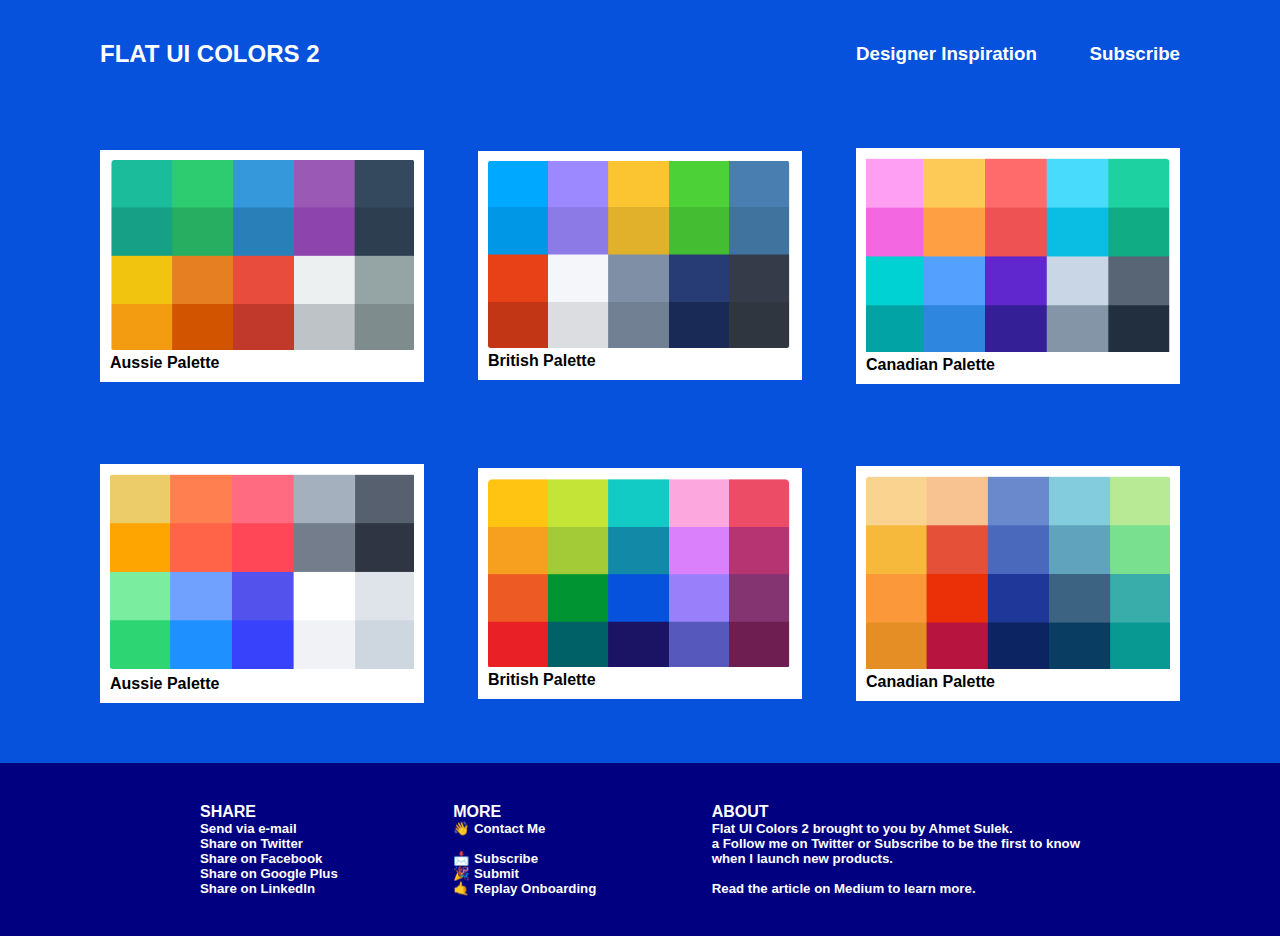
<file: color colon/index.html>
<!DOCTYPE html>
<html lang="en">
<head>
    <meta charset="UTF-8">
    <meta name="viewport" content="width=device-width, initial-scale=1.0">
    <title>Document</title>
    <link rel="stylesheet" href="style.css">
</head>
<body>
    <header>
        <h2>
            FLAT UI COLORS 2
        </h2>
        <div class="hdm">
            <h3> Designer Inspiration</h3>
            <h3> Subscribe</h3>

        </div>

    </header>
    <div class="main1">
        <div class="sub1">
            <div class="same">
              <a href="index1.html"> <img src="./s,s1.png" alt=""></a> <br>
              <h5>Aussie Palette</h5>
               
            </div>
            <div class="same">
                <a href="index2.html"> <img src="./s.s2.png" alt=""></a> <br>
              <h5>British Palette</h5>

            </div>
            <div class="same">
                <a href="index3.html"> <img src="./s,s3.png" alt=""></a> <br>
              <h5>Canadian Palette</h5>

            </div>
        </div>
        <div class="sub1">
            <div class="same">
              <a href="index4.html"> <img src="./s.s4.png" alt=""></a> <br>
              <h5>Aussie Palette</h5>
               
            </div>
            <div class="same">
                <a href="index5.html"> <img src="./s.s5.png" alt=""></a> <br>
              <h5>British Palette</h5>

            </div>
            <div class="same">
                <a href="index6.html"> <img src="./s.s6.png" alt=""></a> <br>
              <h5>Canadian Palette</h5>

            </div>
        </div>

        
    </div>

    <footer>
        <div class="f1">
            <h4>SHARE</h4>
                <h5>Send via e-mail <br> Share on Twitter <br>Share on Facebook <br>Share on Google Plus <br>Share on LinkedIn </h5>
            
        </div>
        
        <div class="f1">  
            <h4>MORE</h4>
                <h5>👋   Contact Me <br> <br> 📩   Subscribe <br>🎉   Submit <br>🤙  Replay Onboarding</h5>
        </div>
        <div class="f1">
           <h4> ABOUT</h4>
   <h5> Flat UI Colors 2 brought to you by Ahmet Sulek. <br>
   a Follow me on Twitter or Subscribe to be the first to know  <br>
    when I launch new products. <br> <br>

Read the article on Medium to learn more.
</h5>
        </div>
    </footer>
    
    
</body>
</html>
</file>
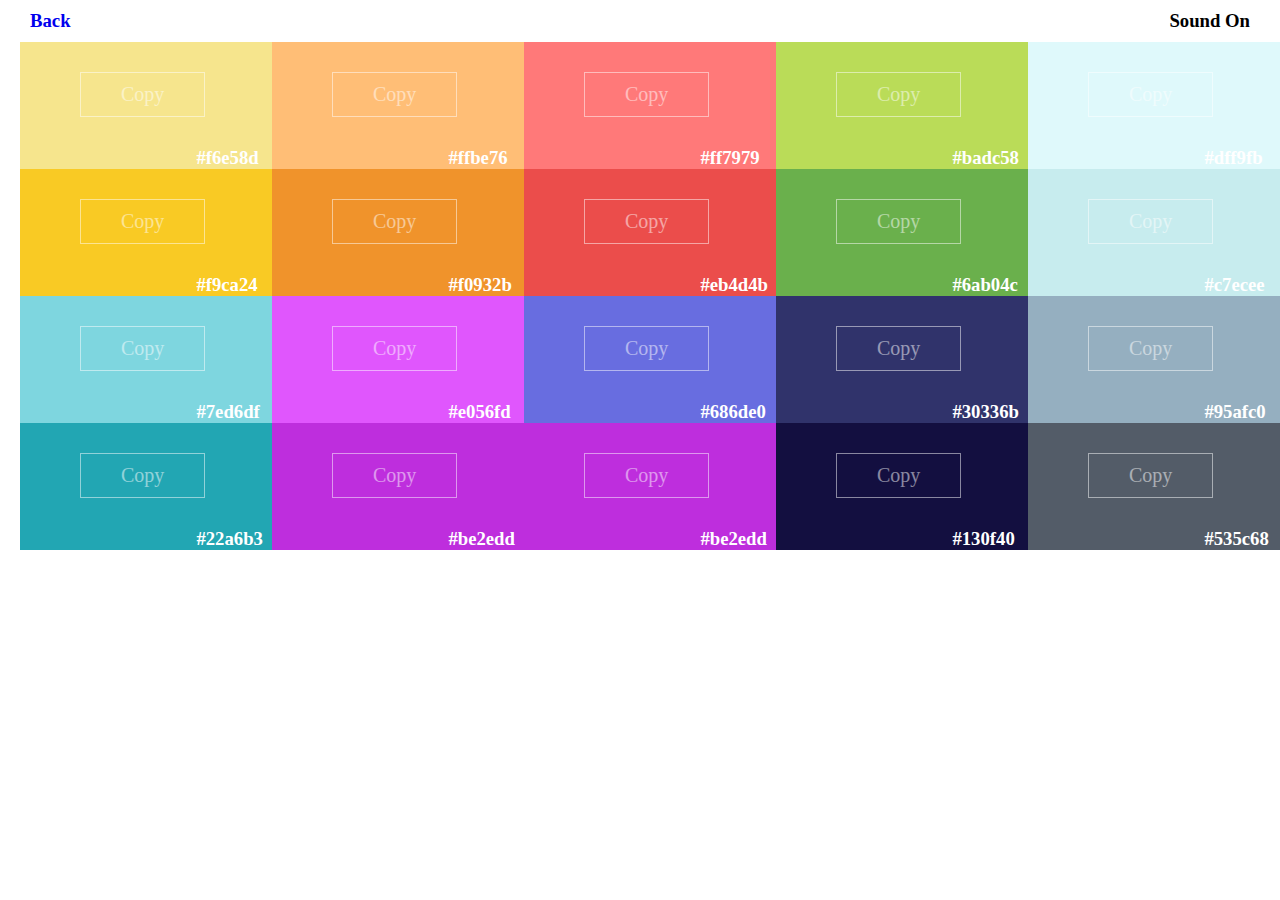
<file: color colon/index1.html>
<!DOCTYPE html>
<html lang="en">
<head>
    <meta charset="UTF-8">
    <meta name="viewport" content="width=, initial-scale=1.0">
    <link rel="stylesheet" href="style1.css">
    <title>Document</title>
</head>
<body>
    <header>
       <a href="./index.html"> <h3>Back</h3></a>
        <h3>
            Sound On

        </h3>

    </header>
    <div class="main2">
        <div class="sub2">
            <div class="in1"> <button>Copy</button></div>
            <div class="in2"><h3>  #f6e58d</h3>
            </div>
        </div>
        
        <div class="sub3">
            <div class="in1"> <button>Copy</button></div>
            <div class="in2"><h3>  #ffbe76</h3>
            </div>
        </div>
        <div class="sub4">
            <div class="in1"> <button>Copy</button></div>
            <div class="in2"><h3>  #ff7979</h3>
            </div>
        </div>
        <div class="sub5">
            <div class="in1"> <button>Copy</button></div>
            <div class="in2"><h3>  #badc58</h3>
            </div>
        </div>
        <div class="sub6">
            <div class="in1"> <button>Copy</button></div>
            <div class="in2"><h3>  #dff9fb</h3>
            </div>
        </div>
        <div class="sub7">
            <div class="in1"> <button>Copy</button></div>
            <div class="in2"><h3>  #f9ca24</h3>
            </div>
        </div>
        <div class="sub8">
            <div class="in1"> <button>Copy</button></div>
            <div class="in2"><h3>  #f0932b</h3>
            </div>
        </div>
        <div class="sub9">
            <div class="in1"> <button>Copy</button></div>
            <div class="in2"><h3>  #eb4d4b</h3>
            </div>
        </div>
        <div class="sub10">
            <div class="in1"> <button>Copy</button></div>
            <div class="in2"><h3>  #6ab04c</h3>
            </div>
        </div>
        <div class="sub11">
            <div class="in1"> <button>Copy</button></div>
            <div class="in2"><h3>  #c7ecee</h3>
            </div>
        </div>
        <div class="sub12">
            <div class="in1"> <button>Copy</button></div>
            <div class="in2"><h3>  #7ed6df</h3>
            </div>
        </div>
        <div class="sub13">
            <div class="in1"> <button>Copy</button></div>
            <div class="in2"><h3>  #e056fd</h3>
            </div>
        </div>
        <div class="sub14">
            <div class="in1"> <button>Copy</button></div>
            <div class="in2"><h3>  #686de0</h3>
            </div>
        </div>
        <div class="sub15">
            <div class="in1"> <button>Copy</button></div>
            <div class="in2"><h3>  #30336b</h3>
            </div>
        </div>
        <div class="sub16">
            <div class="in1"> <button>Copy</button></div>
            <div class="in2"><h3>  #95afc0</h3>
            </div>
        </div>
        <div class="sub17">
            <div class="in1"> <button>Copy</button></div>
            <div class="in2"><h3>  #22a6b3</h3>
            </div>
        </div>
        <div class="sub18">
            <div class="in1"> <button>Copy</button></div>
            <div class="in2"><h3>  #be2edd</h3>
            </div>
        </div>
        <div class="sub19">
            <div class="in1"> <button>Copy</button></div>
            <div class="in2"><h3>  #be2edd</h3>
            </div>
        </div>
        <div class="sub20">
            <div class="in1"> <button>Copy</button></div>
            <div class="in2"><h3>  #130f40</h3>
            </div>
        </div>
        <div class="sub21">
            <div class="in1"> <button>Copy</button></div>
            <div class="in2"><h3>  #535c68</h3>
            </div>
        </div>
        
    </div>
</body>
</html>
</file>
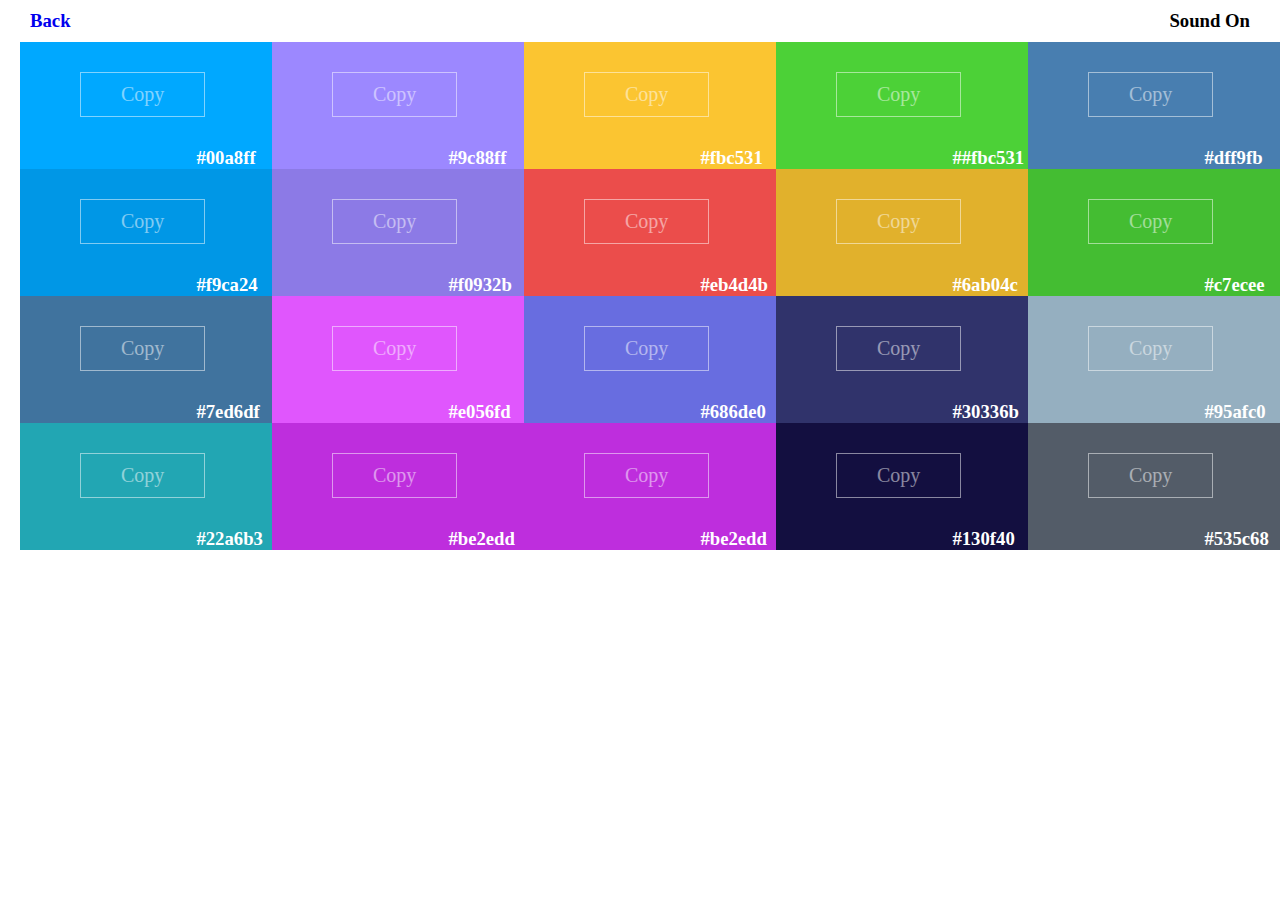
<file: color colon/index2.html>
<!DOCTYPE html>
<html lang="en">
<head>
    <meta charset="UTF-8">
    <meta name="viewport" content="width=, initial-scale=1.0">
    <link rel="stylesheet" href="style2.css">
    <title>Document</title>
</head>
<body>
    <header>
       <a href="./index.html"> <h3>Back</h3></a>
        <h3>
            Sound On

        </h3>

    </header>
    <div class="main2">
        <div class="sub2">
            <div class="in1"> <button>Copy</button></div>
            <div class="in2"><h3>  #00a8ff</h3>
            </div>
        </div>
        
        <div class="sub3">
            <div class="in1"> <button>Copy</button></div>
            <div class="in2"><h3>  #9c88ff</h3>
            </div>
        </div>
        <div class="sub4">
            <div class="in1"> <button>Copy</button></div>
            <div class="in2"><h3>  #fbc531</h3>
            </div>
        </div>
        <div class="sub5">
            <div class="in1"> <button>Copy</button></div>
            <div class="in2"><h3>  ##fbc531</h3>
            </div>
        </div>
        <div class="sub6">
            <div class="in1"> <button>Copy</button></div>
            <div class="in2"><h3>  #dff9fb</h3>
            </div>
        </div>
        <div class="sub7">
            <div class="in1"> <button>Copy</button></div>
            <div class="in2"><h3>  #f9ca24</h3>
            </div>
        </div>
        <div class="sub8">
            <div class="in1"> <button>Copy</button></div>
            <div class="in2"><h3>  #f0932b</h3>
            </div>
        </div>
        <div class="sub9">
            <div class="in1"> <button>Copy</button></div>
            <div class="in2"><h3>  #eb4d4b</h3>
            </div>
        </div>
        <div class="sub10">
            <div class="in1"> <button>Copy</button></div>
            <div class="in2"><h3>  #6ab04c</h3>
            </div>
        </div>
        <div class="sub11">
            <div class="in1"> <button>Copy</button></div>
            <div class="in2"><h3>  #c7ecee</h3>
            </div>
        </div>
        <div class="sub12">
            <div class="in1"> <button>Copy</button></div>
            <div class="in2"><h3>  #7ed6df</h3>
            </div>
        </div>
        <div class="sub13">
            <div class="in1"> <button>Copy</button></div>
            <div class="in2"><h3>  #e056fd</h3>
            </div>
        </div>
        <div class="sub14">
            <div class="in1"> <button>Copy</button></div>
            <div class="in2"><h3>  #686de0</h3>
            </div>
        </div>
        <div class="sub15">
            <div class="in1"> <button>Copy</button></div>
            <div class="in2"><h3>  #30336b</h3>
            </div>
        </div>
        <div class="sub16">
            <div class="in1"> <button>Copy</button></div>
            <div class="in2"><h3>  #95afc0</h3>
            </div>
        </div>
        <div class="sub17">
            <div class="in1"> <button>Copy</button></div>
            <div class="in2"><h3>  #22a6b3</h3>
            </div>
        </div>
        <div class="sub18">
            <div class="in1"> <button>Copy</button></div>
            <div class="in2"><h3>  #be2edd</h3>
            </div>
        </div>
        <div class="sub19">
            <div class="in1"> <button>Copy</button></div>
            <div class="in2"><h3>  #be2edd</h3>
            </div>
        </div>
        <div class="sub20">
            <div class="in1"> <button>Copy</button></div>
            <div class="in2"><h3>  #130f40</h3>
            </div>
        </div>
        <div class="sub21">
            <div class="in1"> <button>Copy</button></div>
            <div class="in2"><h3>  #535c68</h3>
            </div>
        </div>
        
    </div>
</body>
</html>
</file>
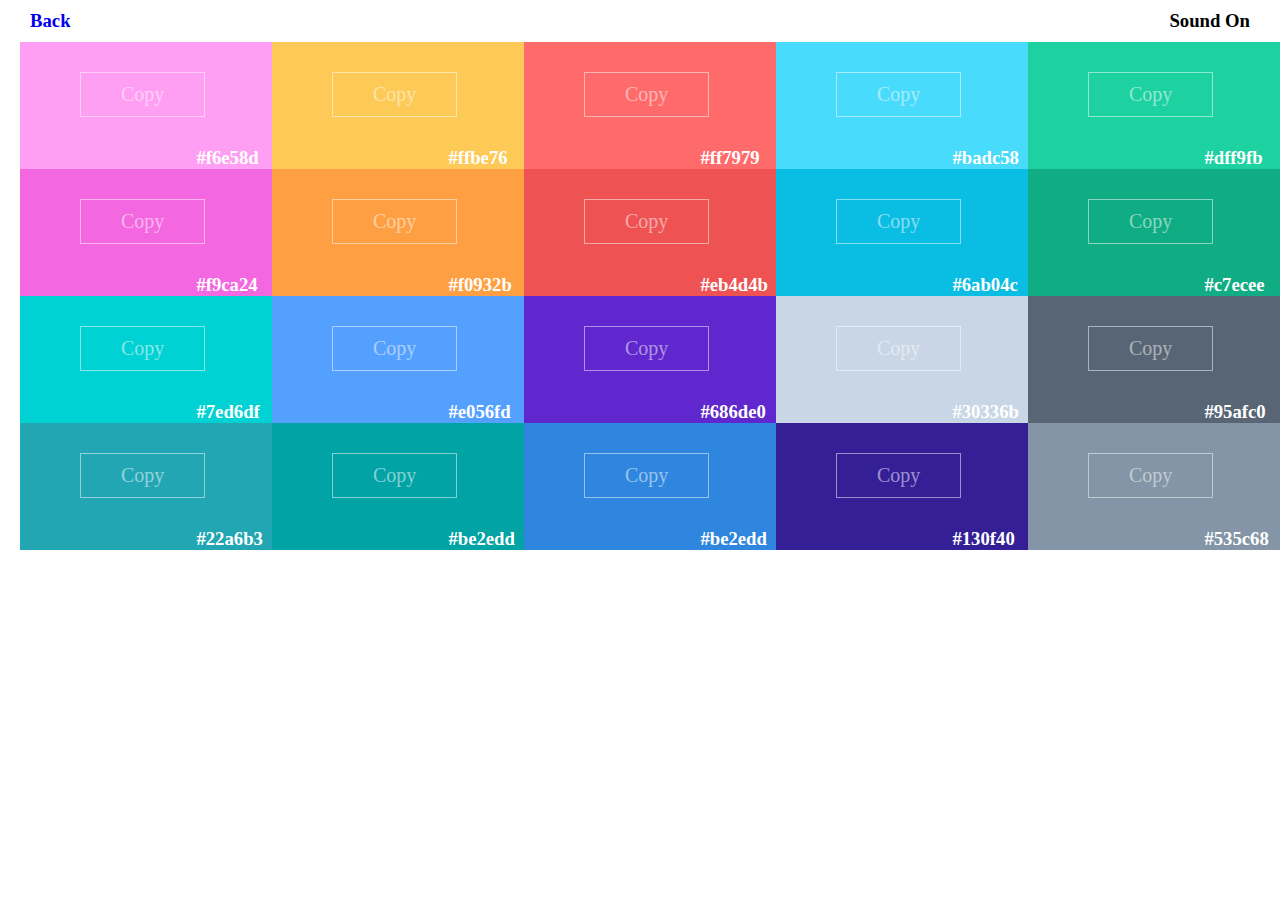
<file: color colon/index3.html>
<!DOCTYPE html>
<html lang="en">
<head>
    <meta charset="UTF-8">
    <meta name="viewport" content="width=, initial-scale=1.0">
    <link rel="stylesheet" href="style3.css">
    <title>Document</title>
</head>
<body>
    <header>
       <a href="./index.html"> <h3>Back</h3></a>
        <h3>
            Sound On

        </h3>

    </header>
    <div class="main2">
        <div class="sub2">
            <div class="in1"> <button>Copy</button></div>
            <div class="in2"><h3>  #f6e58d</h3>
            </div>
        </div>
        
        <div class="sub3">
            <div class="in1"> <button>Copy</button></div>
            <div class="in2"><h3>  #ffbe76</h3>
            </div>
        </div>
        <div class="sub4">
            <div class="in1"> <button>Copy</button></div>
            <div class="in2"><h3>  #ff7979</h3>
            </div>
        </div>
        <div class="sub5">
            <div class="in1"> <button>Copy</button></div>
            <div class="in2"><h3>  #badc58</h3>
            </div>
        </div>
        <div class="sub6">
            <div class="in1"> <button>Copy</button></div>
            <div class="in2"><h3>  #dff9fb</h3>
            </div>
        </div>
        <div class="sub7">
            <div class="in1"> <button>Copy</button></div>
            <div class="in2"><h3>  #f9ca24</h3>
            </div>
        </div>
        <div class="sub8">
            <div class="in1"> <button>Copy</button></div>
            <div class="in2"><h3>  #f0932b</h3>
            </div>
        </div>
        <div class="sub9">
            <div class="in1"> <button>Copy</button></div>
            <div class="in2"><h3>  #eb4d4b</h3>
            </div>
        </div>
        <div class="sub10">
            <div class="in1"> <button>Copy</button></div>
            <div class="in2"><h3>  #6ab04c</h3>
            </div>
        </div>
        <div class="sub11">
            <div class="in1"> <button>Copy</button></div>
            <div class="in2"><h3>  #c7ecee</h3>
            </div>
        </div>
        <div class="sub12">
            <div class="in1"> <button>Copy</button></div>
            <div class="in2"><h3>  #7ed6df</h3>
            </div>
        </div>
        <div class="sub13">
            <div class="in1"> <button>Copy</button></div>
            <div class="in2"><h3>  #e056fd</h3>
            </div>
        </div>
        <div class="sub14">
            <div class="in1"> <button>Copy</button></div>
            <div class="in2"><h3>  #686de0</h3>
            </div>
        </div>
        <div class="sub15">
            <div class="in1"> <button>Copy</button></div>
            <div class="in2"><h3>  #30336b</h3>
            </div>
        </div>
        <div class="sub16">
            <div class="in1"> <button>Copy</button></div>
            <div class="in2"><h3>  #95afc0</h3>
            </div>
        </div>
        <div class="sub17">
            <div class="in1"> <button>Copy</button></div>
            <div class="in2"><h3>  #22a6b3</h3>
            </div>
        </div>
        <div class="sub18">
            <div class="in1"> <button>Copy</button></div>
            <div class="in2"><h3>  #be2edd</h3>
            </div>
        </div>
        <div class="sub19">
            <div class="in1"> <button>Copy</button></div>
            <div class="in2"><h3>  #be2edd</h3>
            </div>
        </div>
        <div class="sub20">
            <div class="in1"> <button>Copy</button></div>
            <div class="in2"><h3>  #130f40</h3>
            </div>
        </div>
        <div class="sub21">
            <div class="in1"> <button>Copy</button></div>
            <div class="in2"><h3>  #535c68</h3>
            </div>
        </div>
        
    </div>
</body>
</html>
</file>
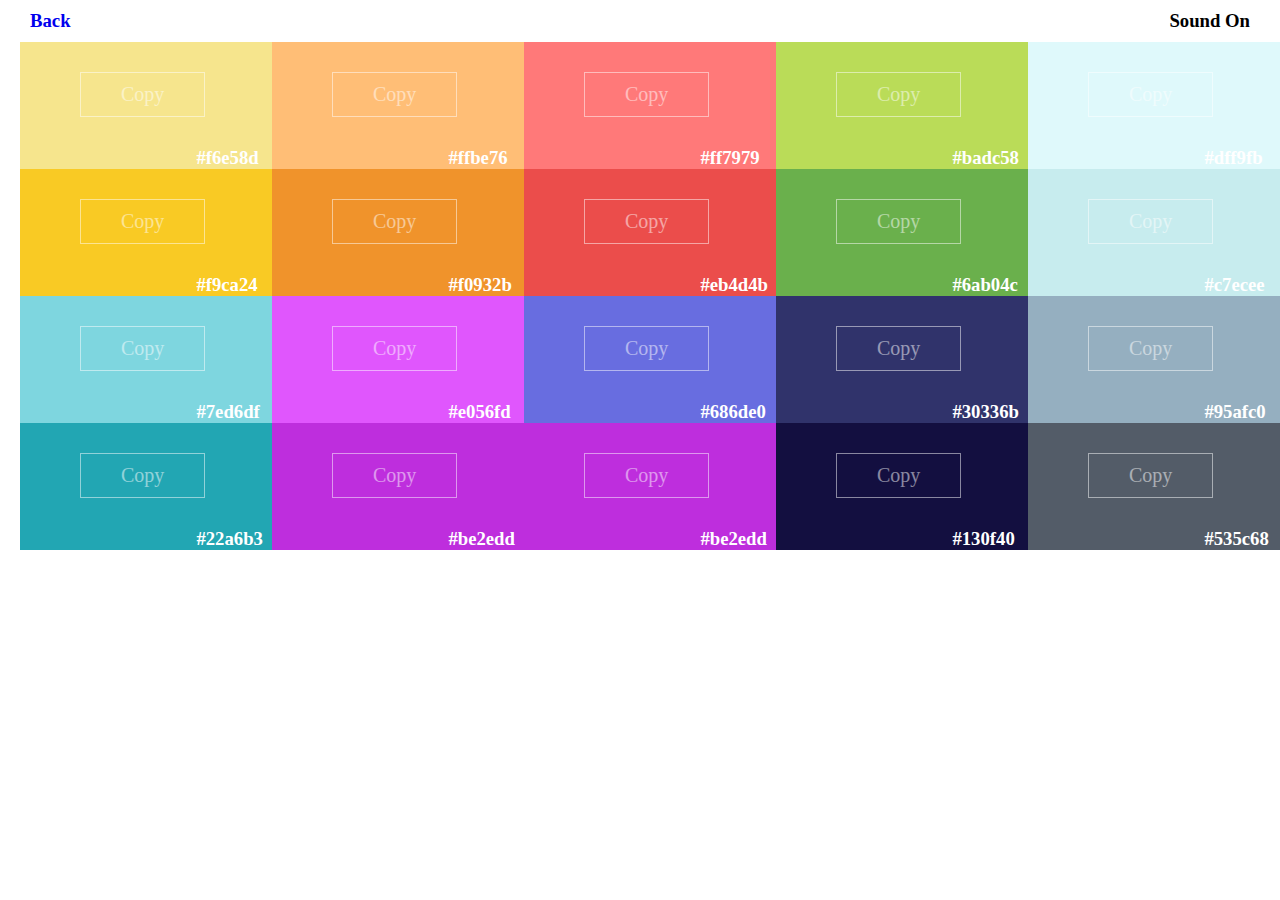
<file: color colon/index4.html>
<!DOCTYPE html>
<html lang="en">
<head>
    <meta charset="UTF-8">
    <meta name="viewport" content="width=, initial-scale=1.0">
    <link rel="stylesheet" href="style4.css">
    <title>Document</title>
</head>
<body>
    <header>
       <a href="./index.html"> <h3>Back</h3></a>
        <h3>
            Sound On

        </h3>

    </header>
    <div class="main2">
        <div class="sub2">
            <div class="in1"> <button>Copy</button></div>
            <div class="in2"><h3>  #f6e58d</h3>
            </div>
        </div>
        
        <div class="sub3">
            <div class="in1"> <button>Copy</button></div>
            <div class="in2"><h3>  #ffbe76</h3>
            </div>
        </div>
        <div class="sub4">
            <div class="in1"> <button>Copy</button></div>
            <div class="in2"><h3>  #ff7979</h3>
            </div>
        </div>
        <div class="sub5">
            <div class="in1"> <button>Copy</button></div>
            <div class="in2"><h3>  #badc58</h3>
            </div>
        </div>
        <div class="sub6">
            <div class="in1"> <button>Copy</button></div>
            <div class="in2"><h3>  #dff9fb</h3>
            </div>
        </div>
        <div class="sub7">
            <div class="in1"> <button>Copy</button></div>
            <div class="in2"><h3>  #f9ca24</h3>
            </div>
        </div>
        <div class="sub8">
            <div class="in1"> <button>Copy</button></div>
            <div class="in2"><h3>  #f0932b</h3>
            </div>
        </div>
        <div class="sub9">
            <div class="in1"> <button>Copy</button></div>
            <div class="in2"><h3>  #eb4d4b</h3>
            </div>
        </div>
        <div class="sub10">
            <div class="in1"> <button>Copy</button></div>
            <div class="in2"><h3>  #6ab04c</h3>
            </div>
        </div>
        <div class="sub11">
            <div class="in1"> <button>Copy</button></div>
            <div class="in2"><h3>  #c7ecee</h3>
            </div>
        </div>
        <div class="sub12">
            <div class="in1"> <button>Copy</button></div>
            <div class="in2"><h3>  #7ed6df</h3>
            </div>
        </div>
        <div class="sub13">
            <div class="in1"> <button>Copy</button></div>
            <div class="in2"><h3>  #e056fd</h3>
            </div>
        </div>
        <div class="sub14">
            <div class="in1"> <button>Copy</button></div>
            <div class="in2"><h3>  #686de0</h3>
            </div>
        </div>
        <div class="sub15">
            <div class="in1"> <button>Copy</button></div>
            <div class="in2"><h3>  #30336b</h3>
            </div>
        </div>
        <div class="sub16">
            <div class="in1"> <button>Copy</button></div>
            <div class="in2"><h3>  #95afc0</h3>
            </div>
        </div>
        <div class="sub17">
            <div class="in1"> <button>Copy</button></div>
            <div class="in2"><h3>  #22a6b3</h3>
            </div>
        </div>
        <div class="sub18">
            <div class="in1"> <button>Copy</button></div>
            <div class="in2"><h3>  #be2edd</h3>
            </div>
        </div>
        <div class="sub19">
            <div class="in1"> <button>Copy</button></div>
            <div class="in2"><h3>  #be2edd</h3>
            </div>
        </div>
        <div class="sub20">
            <div class="in1"> <button>Copy</button></div>
            <div class="in2"><h3>  #130f40</h3>
            </div>
        </div>
        <div class="sub21">
            <div class="in1"> <button>Copy</button></div>
            <div class="in2"><h3>  #535c68</h3>
            </div>
        </div>
        
    </div>
</body>
</html>
</file>
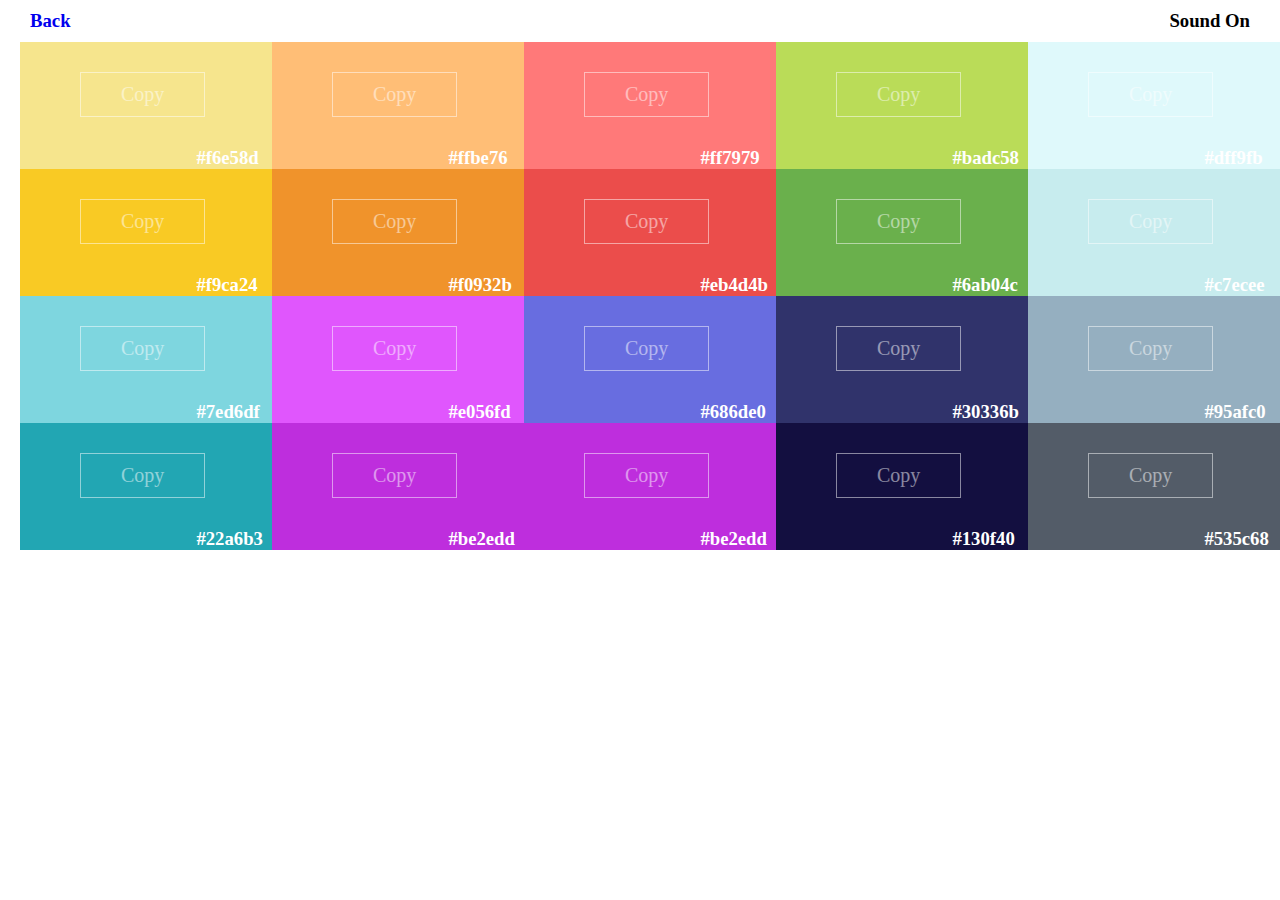
<file: color colon/index5.html>
<!DOCTYPE html>
<html lang="en">
<head>
    <meta charset="UTF-8">
    <meta name="viewport" content="width=, initial-scale=1.0">
    <link rel="stylesheet" href="style5.css">
    <title>Document</title>
</head>
<body>
    <header>
       <a href="./index.html"> <h3>Back</h3></a>
        <h3>
            Sound On

        </h3>

    </header>
    <div class="main2">
        <div class="sub2">
            <div class="in1"> <button>Copy</button></div>
            <div class="in2"><h3>  #f6e58d</h3>
            </div>
        </div>
        
        <div class="sub3">
            <div class="in1"> <button>Copy</button></div>
            <div class="in2"><h3>  #ffbe76</h3>
            </div>
        </div>
        <div class="sub4">
            <div class="in1"> <button>Copy</button></div>
            <div class="in2"><h3>  #ff7979</h3>
            </div>
        </div>
        <div class="sub5">
            <div class="in1"> <button>Copy</button></div>
            <div class="in2"><h3>  #badc58</h3>
            </div>
        </div>
        <div class="sub6">
            <div class="in1"> <button>Copy</button></div>
            <div class="in2"><h3>  #dff9fb</h3>
            </div>
        </div>
        <div class="sub7">
            <div class="in1"> <button>Copy</button></div>
            <div class="in2"><h3>  #f9ca24</h3>
            </div>
        </div>
        <div class="sub8">
            <div class="in1"> <button>Copy</button></div>
            <div class="in2"><h3>  #f0932b</h3>
            </div>
        </div>
        <div class="sub9">
            <div class="in1"> <button>Copy</button></div>
            <div class="in2"><h3>  #eb4d4b</h3>
            </div>
        </div>
        <div class="sub10">
            <div class="in1"> <button>Copy</button></div>
            <div class="in2"><h3>  #6ab04c</h3>
            </div>
        </div>
        <div class="sub11">
            <div class="in1"> <button>Copy</button></div>
            <div class="in2"><h3>  #c7ecee</h3>
            </div>
        </div>
        <div class="sub12">
            <div class="in1"> <button>Copy</button></div>
            <div class="in2"><h3>  #7ed6df</h3>
            </div>
        </div>
        <div class="sub13">
            <div class="in1"> <button>Copy</button></div>
            <div class="in2"><h3>  #e056fd</h3>
            </div>
        </div>
        <div class="sub14">
            <div class="in1"> <button>Copy</button></div>
            <div class="in2"><h3>  #686de0</h3>
            </div>
        </div>
        <div class="sub15">
            <div class="in1"> <button>Copy</button></div>
            <div class="in2"><h3>  #30336b</h3>
            </div>
        </div>
        <div class="sub16">
            <div class="in1"> <button>Copy</button></div>
            <div class="in2"><h3>  #95afc0</h3>
            </div>
        </div>
        <div class="sub17">
            <div class="in1"> <button>Copy</button></div>
            <div class="in2"><h3>  #22a6b3</h3>
            </div>
        </div>
        <div class="sub18">
            <div class="in1"> <button>Copy</button></div>
            <div class="in2"><h3>  #be2edd</h3>
            </div>
        </div>
        <div class="sub19">
            <div class="in1"> <button>Copy</button></div>
            <div class="in2"><h3>  #be2edd</h3>
            </div>
        </div>
        <div class="sub20">
            <div class="in1"> <button>Copy</button></div>
            <div class="in2"><h3>  #130f40</h3>
            </div>
        </div>
        <div class="sub21">
            <div class="in1"> <button>Copy</button></div>
            <div class="in2"><h3>  #535c68</h3>
            </div>
        </div>
        
    </div>
</body>
</html>
</file>
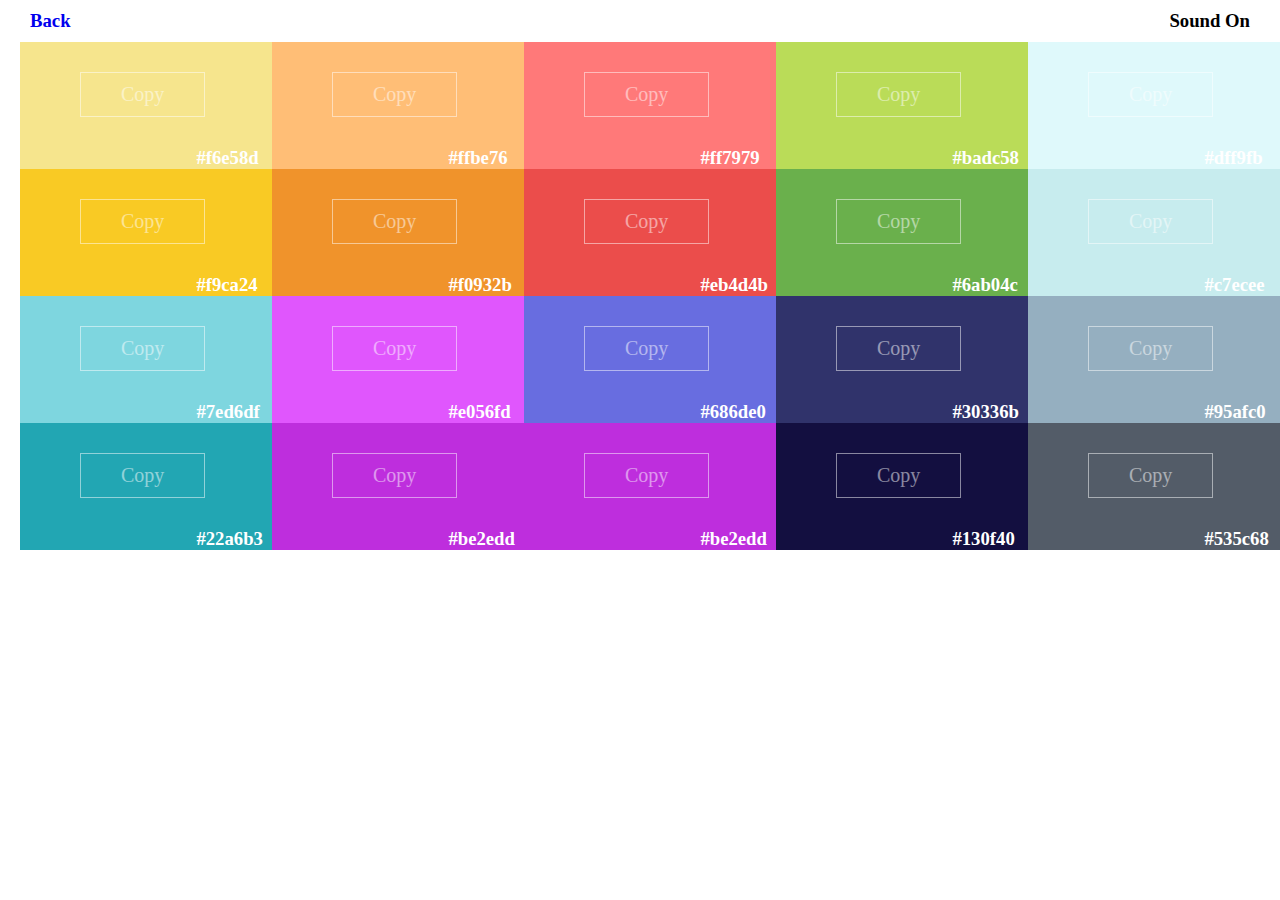
<file: color colon/index6.html>
<!DOCTYPE html>
<html lang="en">
<head>
    <meta charset="UTF-8">
    <meta name="viewport" content="width=, initial-scale=1.0">
    <link rel="stylesheet" href="style6.css">
    <title>Document</title>
</head>
<body>
    <header>
       <a href="./index.html"> <h3>Back</h3></a>
        <h3>
            Sound On

        </h3>

    </header>
    <div class="main2">
        <div class="sub2">
            <div class="in1"> <button>Copy</button></div>
            <div class="in2"><h3>  #f6e58d</h3>
            </div>
        </div>
        
        <div class="sub3">
            <div class="in1"> <button>Copy</button></div>
            <div class="in2"><h3>  #ffbe76</h3>
            </div>
        </div>
        <div class="sub4">
            <div class="in1"> <button>Copy</button></div>
            <div class="in2"><h3>  #ff7979</h3>
            </div>
        </div>
        <div class="sub5">
            <div class="in1"> <button>Copy</button></div>
            <div class="in2"><h3>  #badc58</h3>
            </div>
        </div>
        <div class="sub6">
            <div class="in1"> <button>Copy</button></div>
            <div class="in2"><h3>  #dff9fb</h3>
            </div>
        </div>
        <div class="sub7">
            <div class="in1"> <button>Copy</button></div>
            <div class="in2"><h3>  #f9ca24</h3>
            </div>
        </div>
        <div class="sub8">
            <div class="in1"> <button>Copy</button></div>
            <div class="in2"><h3>  #f0932b</h3>
            </div>
        </div>
        <div class="sub9">
            <div class="in1"> <button>Copy</button></div>
            <div class="in2"><h3>  #eb4d4b</h3>
            </div>
        </div>
        <div class="sub10">
            <div class="in1"> <button>Copy</button></div>
            <div class="in2"><h3>  #6ab04c</h3>
            </div>
        </div>
        <div class="sub11">
            <div class="in1"> <button>Copy</button></div>
            <div class="in2"><h3>  #c7ecee</h3>
            </div>
        </div>
        <div class="sub12">
            <div class="in1"> <button>Copy</button></div>
            <div class="in2"><h3>  #7ed6df</h3>
            </div>
        </div>
        <div class="sub13">
            <div class="in1"> <button>Copy</button></div>
            <div class="in2"><h3>  #e056fd</h3>
            </div>
        </div>
        <div class="sub14">
            <div class="in1"> <button>Copy</button></div>
            <div class="in2"><h3>  #686de0</h3>
            </div>
        </div>
        <div class="sub15">
            <div class="in1"> <button>Copy</button></div>
            <div class="in2"><h3>  #30336b</h3>
            </div>
        </div>
        <div class="sub16">
            <div class="in1"> <button>Copy</button></div>
            <div class="in2"><h3>  #95afc0</h3>
            </div>
        </div>
        <div class="sub17">
            <div class="in1"> <button>Copy</button></div>
            <div class="in2"><h3>  #22a6b3</h3>
            </div>
        </div>
        <div class="sub18">
            <div class="in1"> <button>Copy</button></div>
            <div class="in2"><h3>  #be2edd</h3>
            </div>
        </div>
        <div class="sub19">
            <div class="in1"> <button>Copy</button></div>
            <div class="in2"><h3>  #be2edd</h3>
            </div>
        </div>
        <div class="sub20">
            <div class="in1"> <button>Copy</button></div>
            <div class="in2"><h3>  #130f40</h3>
            </div>
        </div>
        <div class="sub21">
            <div class="in1"> <button>Copy</button></div>
            <div class="in2"><h3>  #535c68</h3>
            </div>
        </div>
        
    </div>
</body>
</html>
</file>
<file: color colon/style.css>
*{
    padding: 0;
    margin: 0;
    box-sizing: border-box;
    font-family: sans-serif;
    
}
body{
    background-color: #0652DD;
}
header{
    display: flex;
    align-items: center;
    justify-content: space-between;
    color: white;
    padding: 40px 100px;
}
.hdm{
    justify-content: space-between;
    display: flex;
    width: 30%;
}
.main1{
    margin-bottom: 20px;

}
.sub1{
    display: flex;
    align-items: center;
    justify-content: space-between;
    padding: 40px 100px;
}
.same{
    padding: 10px;
    width: 30%;
    background-color: #fff;


} 
.same img{
    width: 100%;

}
.same h5{
    font-size: 16px;
}

footer{
    background-color: navy;
    display: flex;
    align-items: center;
    justify-content: space-between;
    padding: 40px 200px;
    color: white;


}


@media (max-width: 768px) {
    .same, .f1 {
        width: 45%;
    }

    .hdm {
        flex-direction: column;
        align-items: flex-start;
        gap: 10px; /* Less gap on smaller screens */
    }
}

@media (max-width: 480px) {
    .sub1 {
        flex-direction: column;
        align-items: center;
    }

    .same, .f1 {
        width: 90%; /* Full width on small screens */
    }

    header, .sub1, footer {
        padding: 20px;
    }
}
</file>
<file: color colon/style1.css>
*{
    padding: 0;
    margin: 0;
    box-sizing: border-box;
    font-family: serif;


}

header{
    display: flex;
    align-items: center;
    justify-content: space-between;
    padding: 10px 30px;

}
header h3{
    cursor: pointer;
}
header a{
      text-decoration: none;
}
.main2{
    flex-wrap: wrap;
    display: flex;

    height: 500px;
    padding-left: 20px;

}
.sub2{
    background-color: #f6e58d;
    width: 20%;
}
.in1{
    padding-left: 60px;
    padding-bottom: 30px;
    padding-top: 30px;
}
.in1 button{
    padding: 10px 40px;
    color: white;
    font-size: 20px;
    background-color: transparent;
    border: 1px solid white;
    cursor: pointer;
    opacity: 50%;
}
.in2{
    padding-left: 70%;
    color: white;
}

.sub3{
    background-color: #ffbe76;
    width: 20%;
}
.sub4{
    background-color: #ff7979;
    width: 20%;
}
.sub5{
    background-color: #badc58;
    width: 20%;
}
.sub6{
    background-color: #dff9fb;
    width: 20%;
}
.sub7{
    background-color:#f9ca24;
    width: 20%;
}
.sub8{
    background-color: #f0932b;
    width: 20%;
}
.sub9{
    background-color: #eb4d4b;
    width: 20%;
}
.sub10{
    background-color: #6ab04c;
    width: 20%;
}
.sub11{
    background-color: #c7ecee;
    width: 20%;
}
.sub12{
    background-color: #7ed6df;
    width: 20%;
}
.sub13{
    background-color: #e056fd;
    width: 20%;
}
.sub14{
    background-color: #686de0;
    width: 20%;
}
.sub15{
    background-color: #30336b;
    width: 20%;
}
.sub16{
    background-color: #95afc0;
    width: 20%;
}
.sub17{
    background-color: #22a6b3;
    width: 20%;
}
.sub18{
    background-color: #be2edd;
    width: 20%;
}
.sub19{
    background-color: #be2edd;
    width: 20%;
}
.sub20{
    background-color: #130f40;
    width: 20%;
}
.sub21{
    background-color: #535c68;
    width: 20%;
}

@media (max-width: 1200px) {
    .main2 {
        padding: 10px;
    }

    .sub2, .sub3, .sub4, .sub5, .sub6, .sub7, .sub8, .sub9, .sub10, .sub11, .sub12, .sub13, .sub14, .sub15, .sub16, .sub17, .sub18, .sub19, .sub20, .sub21 {
        flex: 1 1 30%;
    }

    .in1 button, .in2 {
        font-size: 14px;
    }
}

@media (max-width: 768px) {
    .sub2, .sub3, .sub4, .sub5, .sub6, .sub7, .sub8, .sub9, .sub10, .sub11, .sub12, .sub13, .sub14, .sub15, .sub16, .sub17, .sub18, .sub19, .sub20, .sub21 {
        flex: 1 1 45%;
    }
}

@media (max-width: 480px) {
    .sub2, .sub3, .sub4, .sub5, .sub6, .sub7, .sub8, .sub9, .sub10, .sub11, .sub12, .sub13, .sub14, .sub15, .sub16, .sub17, .sub18, .sub19, .sub20, .sub21 {
        flex: 1 1 100%;
    }

    .in1 button {
        padding: 8px 16px;
    }

    .in2 {
        font-size: 14px;
    }
}
</file>
<file: color colon/style2.css>
*{
    padding: 0;
    margin: 0;
    box-sizing: border-box;
    font-family: serif;


}

header{
    display: flex;
    align-items: center;
    justify-content: space-between;
    padding: 10px 30px;

}
header h3{
    cursor: pointer;
}
header a{
      text-decoration: none;
}
.main2{
    flex-wrap: wrap;
    display: flex;

    height: 500px;
    padding-left: 20px;

}
.sub2{
    background-color: #00a8ff;
    width: 20%;
}
.in1{
    padding-left: 60px;
    padding-bottom: 30px;
    padding-top: 30px;
}
.in1 button{
    padding: 10px 40px;
    color: white;
    font-size: 20px;
    background-color: transparent;
    border: 1px solid white;
    cursor: pointer;
    opacity: 50%;
}
.in2{
    padding-left: 70%;
    color: white;
}

.sub3{
    background-color: #9c88ff;
    width: 20%;
}
.sub4{
    background-color:#fbc531;
    width: 20%;
}
.sub5{
    background-color: #4cd137;
    width: 20%;
}
.sub6{
    background-color: #487eb0;
    width: 20%;
}
.sub7{
    background-color:#0097e6;
    width: 20%;
}
.sub8{
    background-color: #8c7ae6;
    width: 20%;
}
.sub9{
    background-color: #eb4d4b;
    width: 20%;
}
.sub10{
    background-color: #e1b12c;
    width: 20%;
}
.sub11{
    background-color: #44bd32;
    width: 20%;
}
.sub12{
    background-color: #40739e;
    width: 20%;
}
.sub13{
    background-color: #e056fd;
    width: 20%;
}
.sub14{
    background-color: #686de0;
    width: 20%;
}
.sub15{
    background-color: #30336b;
    width: 20%;
}
.sub16{
    background-color: #95afc0;
    width: 20%;
}
.sub17{
    background-color: #22a6b3;
    width: 20%;
}
.sub18{
    background-color: #be2edd;
    width: 20%;
}
.sub19{
    background-color: #be2edd;
    width: 20%;
}
.sub20{
    background-color: #130f40;
    width: 20%;
}
.sub21{
    background-color: #535c68;
    width: 20%;
}


@media (max-width: 1200px) {
    .main2 {
        padding: 10px;
    }

    .sub2, .sub3, .sub4, .sub5, .sub6, .sub7, .sub8, .sub9, .sub10, .sub11, .sub12, .sub13, .sub14, .sub15, .sub16, .sub17, .sub18, .sub19, .sub20, .sub21 {
        flex: 1 1 30%;
    }

    .in1 button, .in2 {
        font-size: 14px;
    }
}

@media (max-width: 768px) {
    .sub2, .sub3, .sub4, .sub5, .sub6, .sub7, .sub8, .sub9, .sub10, .sub11, .sub12, .sub13, .sub14, .sub15, .sub16, .sub17, .sub18, .sub19, .sub20, .sub21 {
        flex: 1 1 45%;
    }
}

@media (max-width: 480px) {
    .sub2, .sub3, .sub4, .sub5, .sub6, .sub7, .sub8, .sub9, .sub10, .sub11, .sub12, .sub13, .sub14, .sub15, .sub16, .sub17, .sub18, .sub19, .sub20, .sub21 {
        flex: 1 1 100%;
    }

    .in1 button {
        padding: 8px 16px;
    }

    .in2 {
        font-size: 14px;
    }
}
</file>
<file: color colon/style3.css>
*{
    padding: 0;
    margin: 0;
    box-sizing: border-box;
    font-family: serif;


}

header{
    display: flex;
    align-items: center;
    justify-content: space-between;
    padding: 10px 30px;

}
header h3{
    cursor: pointer;
}
header a{
      text-decoration: none;
}
.main2{
    flex-wrap: wrap;
    display: flex;

    height: 500px;
    padding-left: 20px;

}
.sub2{
    background-color: #ff9ff3;
    width: 20%;
}
.in1{
    padding-left: 60px;
    padding-bottom: 30px;
    padding-top: 30px;
}
.in1 button{
    padding: 10px 40px;
    color: white;
    font-size: 20px;
    background-color: transparent;
    border: 1px solid white;
    cursor: pointer;
    opacity: 50%;
}
.in2{
    padding-left: 70%;
    color: white;
}

.sub3{
    background-color: #feca57;
    width: 20%;
}
.sub4{
    background-color: #ff6b6b;
    width: 20%;
}
.sub5{
    background-color:#48dbfb;
    width: 20%;
}
.sub6{
    background-color: #1dd1a1;
    width: 20%;
}
.sub7{
    background-color:#f368e0;
    width: 20%;
}
.sub8{
    background-color: #ff9f43;
    width: 20%;
}
.sub9{
    background-color: #ee5253;
    width: 20%;
}
.sub10{
    background-color: #0abde3;
    width: 20%;
}
.sub11{
    background-color: #10ac84;
    width: 20%;
}
.sub12{
    background-color: #00d2d3;
    width: 20%;
}
.sub13{
    background-color: #54a0ff;
    width: 20%;
}
.sub14{
    background-color: #5f27cd;
    width: 20%;
}
.sub15{
    background-color: #c8d6e5;
    width: 20%;
}
.sub16{
    background-color: #576574;
    width: 20%;
}
.sub17{
    background-color: #22a6b3;
    width: 20%;
}
.sub18{
    background-color: #01a3a4;
    width: 20%;
}
.sub19{
    background-color: #2e86de;
    width: 20%;
}
.sub20{
    background-color: #341f97;
    width: 20%;
}
.sub21{
    background-color: #8395a7;
    width: 20%;
}


@media (max-width: 1200px) {
    .main2 {
        padding: 10px;
    }

    .sub2, .sub3, .sub4, .sub5, .sub6, .sub7, .sub8, .sub9, .sub10, .sub11, .sub12, .sub13, .sub14, .sub15, .sub16, .sub17, .sub18, .sub19, .sub20, .sub21 {
        flex: 1 1 30%;
    }

    .in1 button, .in2 {
        font-size: 14px;
    }
}

@media (max-width: 768px) {
    .sub2, .sub3, .sub4, .sub5, .sub6, .sub7, .sub8, .sub9, .sub10, .sub11, .sub12, .sub13, .sub14, .sub15, .sub16, .sub17, .sub18, .sub19, .sub20, .sub21 {
        flex: 1 1 45%;
    }
}

@media (max-width: 480px) {
    .sub2, .sub3, .sub4, .sub5, .sub6, .sub7, .sub8, .sub9, .sub10, .sub11, .sub12, .sub13, .sub14, .sub15, .sub16, .sub17, .sub18, .sub19, .sub20, .sub21 {
        flex: 1 1 100%;
    }

    .in1 button {
        padding: 8px 16px;
    }

    .in2 {
        font-size: 14px;
    }
}
</file>
<file: color colon/style4.css>
*{
    padding: 0;
    margin: 0;
    box-sizing: border-box;
    font-family: serif;


}

header{
    display: flex;
    align-items: center;
    justify-content: space-between;
    padding: 10px 30px;

}
header h3{
    cursor: pointer;
}
header a{
      text-decoration: none;
}
.main2{
    flex-wrap: wrap;
    display: flex;

    height: 500px;
    padding-left: 20px;

}
.sub2{
    background-color: #f6e58d;
    width: 20%;
}
.in1{
    padding-left: 60px;
    padding-bottom: 30px;
    padding-top: 30px;
}
.in1 button{
    padding: 10px 40px;
    color: white;
    font-size: 20px;
    background-color: transparent;
    border: 1px solid white;
    cursor: pointer;
    opacity: 50%;
}
.in2{
    padding-left: 70%;
    color: white;
}

.sub3{
    background-color: #ffbe76;
    width: 20%;
}
.sub4{
    background-color: #ff7979;
    width: 20%;
}
.sub5{
    background-color: #badc58;
    width: 20%;
}
.sub6{
    background-color: #dff9fb;
    width: 20%;
}
.sub7{
    background-color:#f9ca24;
    width: 20%;
}
.sub8{
    background-color: #f0932b;
    width: 20%;
}
.sub9{
    background-color: #eb4d4b;
    width: 20%;
}
.sub10{
    background-color: #6ab04c;
    width: 20%;
}
.sub11{
    background-color: #c7ecee;
    width: 20%;
}
.sub12{
    background-color: #7ed6df;
    width: 20%;
}
.sub13{
    background-color: #e056fd;
    width: 20%;
}
.sub14{
    background-color: #686de0;
    width: 20%;
}
.sub15{
    background-color: #30336b;
    width: 20%;
}
.sub16{
    background-color: #95afc0;
    width: 20%;
}
.sub17{
    background-color: #22a6b3;
    width: 20%;
}
.sub18{
    background-color: #be2edd;
    width: 20%;
}
.sub19{
    background-color: #be2edd;
    width: 20%;
}
.sub20{
    background-color: #130f40;
    width: 20%;
}
.sub21{
    background-color: #535c68;
    width: 20%;
}


@media (max-width: 1200px) {
    .main2 {
        padding: 10px;
    }

    .sub2, .sub3, .sub4, .sub5, .sub6, .sub7, .sub8, .sub9, .sub10, .sub11, .sub12, .sub13, .sub14, .sub15, .sub16, .sub17, .sub18, .sub19, .sub20, .sub21 {
        flex: 1 1 30%;
    }

    .in1 button, .in2 {
        font-size: 14px;
    }
}

@media (max-width: 768px) {
    .sub2, .sub3, .sub4, .sub5, .sub6, .sub7, .sub8, .sub9, .sub10, .sub11, .sub12, .sub13, .sub14, .sub15, .sub16, .sub17, .sub18, .sub19, .sub20, .sub21 {
        flex: 1 1 45%;
    }
}

@media (max-width: 480px) {
    .sub2, .sub3, .sub4, .sub5, .sub6, .sub7, .sub8, .sub9, .sub10, .sub11, .sub12, .sub13, .sub14, .sub15, .sub16, .sub17, .sub18, .sub19, .sub20, .sub21 {
        flex: 1 1 100%;
    }

    .in1 button {
        padding: 8px 16px;
    }

    .in2 {
        font-size: 14px;
    }
}
</file>
<file: color colon/style5.css>
*{
    padding: 0;
    margin: 0;
    box-sizing: border-box;
    font-family: serif;


}

header{
    display: flex;
    align-items: center;
    justify-content: space-between;
    padding: 10px 30px;

}
header h3{
    cursor: pointer;
}
header a{
      text-decoration: none;
}
.main2{
    flex-wrap: wrap;
    display: flex;

    height: 500px;
    padding-left: 20px;

}
.sub2{
    background-color: #f6e58d;
    width: 20%;
}
.in1{
    padding-left: 60px;
    padding-bottom: 30px;
    padding-top: 30px;
}
.in1 button{
    padding: 10px 40px;
    color: white;
    font-size: 20px;
    background-color: transparent;
    border: 1px solid white;
    cursor: pointer;
    opacity: 50%;
}
.in2{
    padding-left: 70%;
    color: white;
}

.sub3{
    background-color: #ffbe76;
    width: 20%;
}
.sub4{
    background-color: #ff7979;
    width: 20%;
}
.sub5{
    background-color: #badc58;
    width: 20%;
}
.sub6{
    background-color: #dff9fb;
    width: 20%;
}
.sub7{
    background-color:#f9ca24;
    width: 20%;
}
.sub8{
    background-color: #f0932b;
    width: 20%;
}
.sub9{
    background-color: #eb4d4b;
    width: 20%;
}
.sub10{
    background-color: #6ab04c;
    width: 20%;
}
.sub11{
    background-color: #c7ecee;
    width: 20%;
}
.sub12{
    background-color: #7ed6df;
    width: 20%;
}
.sub13{
    background-color: #e056fd;
    width: 20%;
}
.sub14{
    background-color: #686de0;
    width: 20%;
}
.sub15{
    background-color: #30336b;
    width: 20%;
}
.sub16{
    background-color: #95afc0;
    width: 20%;
}
.sub17{
    background-color: #22a6b3;
    width: 20%;
}
.sub18{
    background-color: #be2edd;
    width: 20%;
}
.sub19{
    background-color: #be2edd;
    width: 20%;
}
.sub20{
    background-color: #130f40;
    width: 20%;
}
.sub21{
    background-color: #535c68;
    width: 20%;
}


@media (max-width: 1200px) {
    .main2 {
        padding: 10px;
    }

    .sub2, .sub3, .sub4, .sub5, .sub6, .sub7, .sub8, .sub9, .sub10, .sub11, .sub12, .sub13, .sub14, .sub15, .sub16, .sub17, .sub18, .sub19, .sub20, .sub21 {
        flex: 1 1 30%;
    }

    .in1 button, .in2 {
        font-size: 14px;
    }
}

@media (max-width: 768px) {
    .sub2, .sub3, .sub4, .sub5, .sub6, .sub7, .sub8, .sub9, .sub10, .sub11, .sub12, .sub13, .sub14, .sub15, .sub16, .sub17, .sub18, .sub19, .sub20, .sub21 {
        flex: 1 1 45%;
    }
}

@media (max-width: 480px) {
    .sub2, .sub3, .sub4, .sub5, .sub6, .sub7, .sub8, .sub9, .sub10, .sub11, .sub12, .sub13, .sub14, .sub15, .sub16, .sub17, .sub18, .sub19, .sub20, .sub21 {
        flex: 1 1 100%;
    }

    .in1 button {
        padding: 8px 16px;
    }

    .in2 {
        font-size: 14px;
    }
}
</file>
<file: color colon/style6.css>
*{
    padding: 0;
    margin: 0;
    box-sizing: border-box;
    font-family: serif;


}

header{
    display: flex;
    align-items: center;
    justify-content: space-between;
    padding: 10px 30px;

}
header h3{
    cursor: pointer;
}
header a{
      text-decoration: none;
}
.main2{
    flex-wrap: wrap;
    display: flex;

    height: 500px;
    padding-left: 20px;

}
.sub2{
    background-color: #f6e58d;
    width: 20%;
}
.in1{
    padding-left: 60px;
    padding-bottom: 30px;
    padding-top: 30px;
}
.in1 button{
    padding: 10px 40px;
    color: white;
    font-size: 20px;
    background-color: transparent;
    border: 1px solid white;
    cursor: pointer;
    opacity: 50%;
}
.in2{
    padding-left: 70%;
    color: white;
}

.sub3{
    background-color: #ffbe76;
    width: 20%;
}
.sub4{
    background-color: #ff7979;
    width: 20%;
}
.sub5{
    background-color: #badc58;
    width: 20%;
}
.sub6{
    background-color: #dff9fb;
    width: 20%;
}
.sub7{
    background-color:#f9ca24;
    width: 20%;
}
.sub8{
    background-color: #f0932b;
    width: 20%;
}
.sub9{
    background-color: #eb4d4b;
    width: 20%;
}
.sub10{
    background-color: #6ab04c;
    width: 20%;
}
.sub11{
    background-color: #c7ecee;
    width: 20%;
}
.sub12{
    background-color: #7ed6df;
    width: 20%;
}
.sub13{
    background-color: #e056fd;
    width: 20%;
}
.sub14{
    background-color: #686de0;
    width: 20%;
}
.sub15{
    background-color: #30336b;
    width: 20%;
}
.sub16{
    background-color: #95afc0;
    width: 20%;
}
.sub17{
    background-color: #22a6b3;
    width: 20%;
}
.sub18{
    background-color: #be2edd;
    width: 20%;
}
.sub19{
    background-color: #be2edd;
    width: 20%;
}
.sub20{
    background-color: #130f40;
    width: 20%;
}
.sub21{
    background-color: #535c68;
    width: 20%;
}

@media (max-width: 1200px) {
    .main2 {
        padding: 10px;
    }

    .sub2, .sub3, .sub4, .sub5, .sub6, .sub7, .sub8, .sub9, .sub10, .sub11, .sub12, .sub13, .sub14, .sub15, .sub16, .sub17, .sub18, .sub19, .sub20, .sub21 {
        flex: 1 1 30%;
    }

    .in1 button, .in2 {
        font-size: 14px;
    }
}

@media (max-width: 768px) {
    .sub2, .sub3, .sub4, .sub5, .sub6, .sub7, .sub8, .sub9, .sub10, .sub11, .sub12, .sub13, .sub14, .sub15, .sub16, .sub17, .sub18, .sub19, .sub20, .sub21 {
        flex: 1 1 45%;
    }
}

@media (max-width: 480px) {
    .sub2, .sub3, .sub4, .sub5, .sub6, .sub7, .sub8, .sub9, .sub10, .sub11, .sub12, .sub13, .sub14, .sub15, .sub16, .sub17, .sub18, .sub19, .sub20, .sub21 {
        flex: 1 1 100%;
    }

    .in1 button {
        padding: 8px 16px;
    }

    .in2 {
        font-size: 14px;
    }
}
</file>
